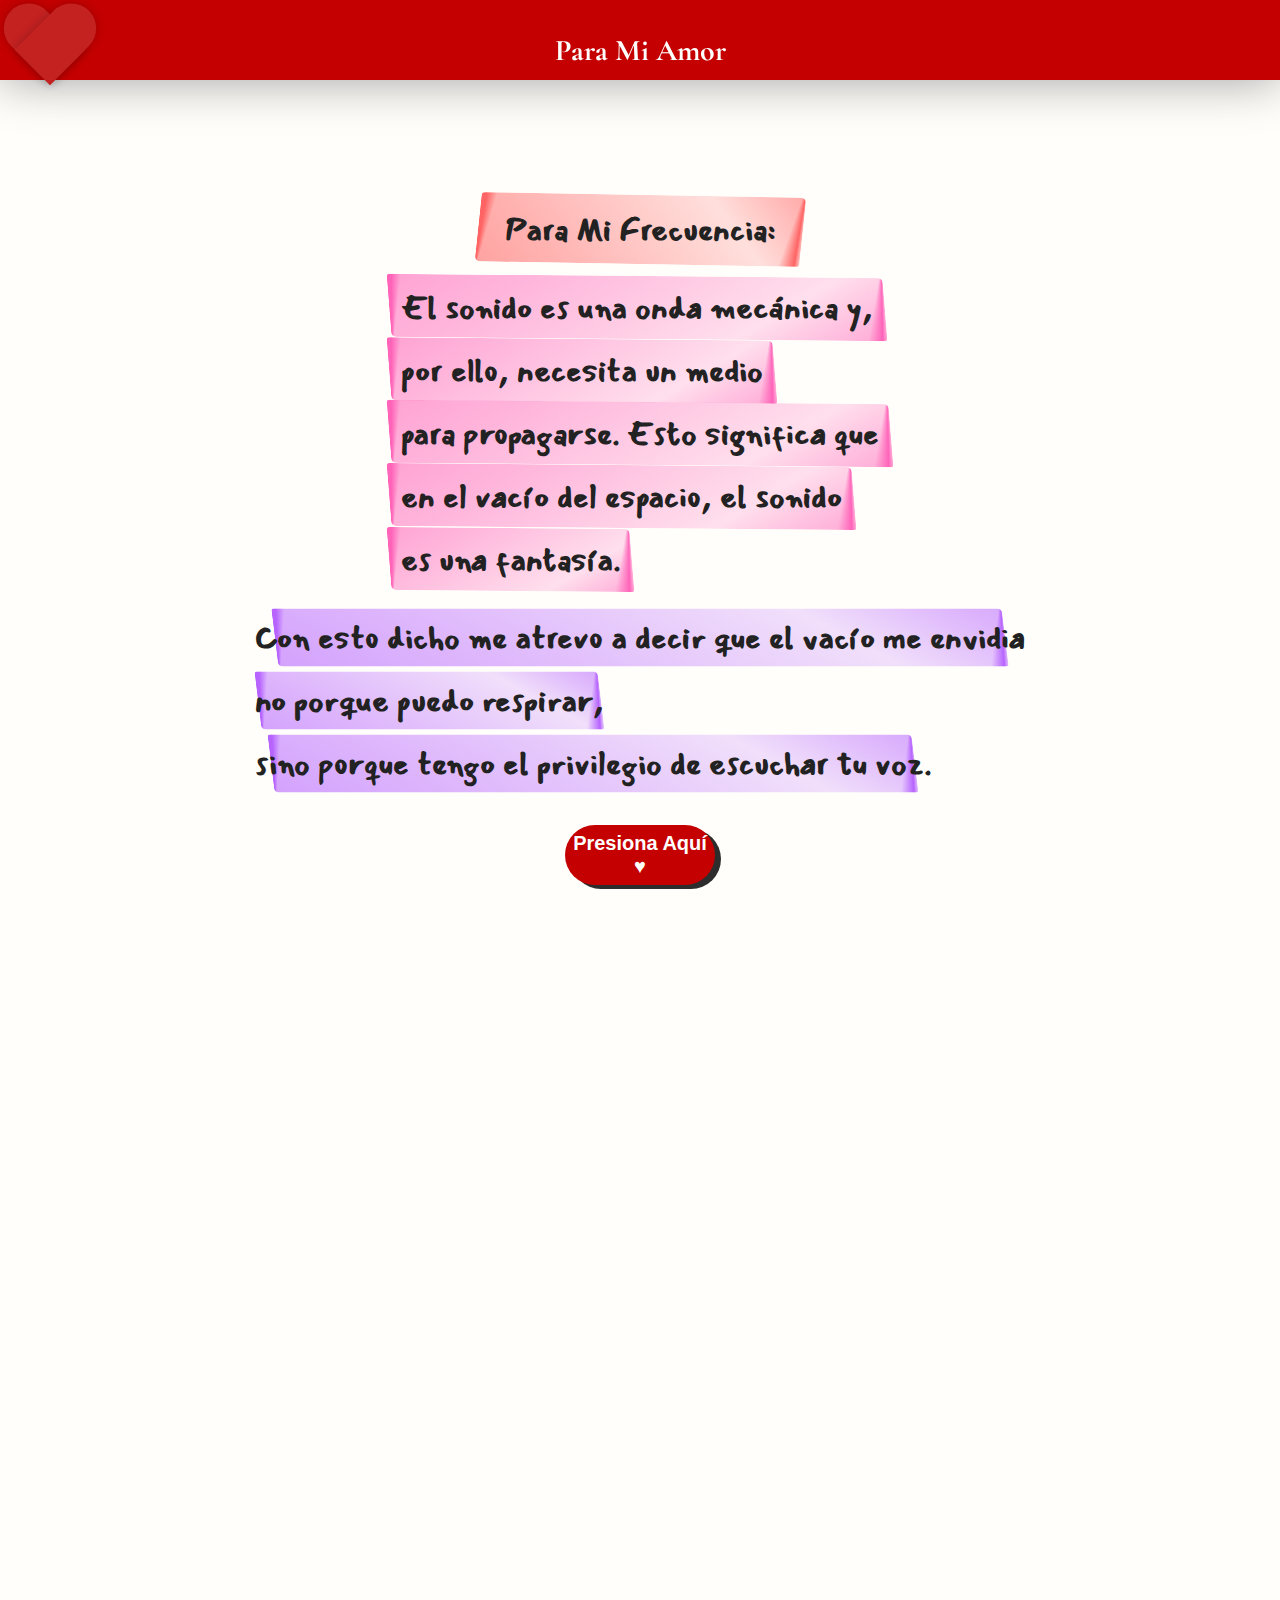
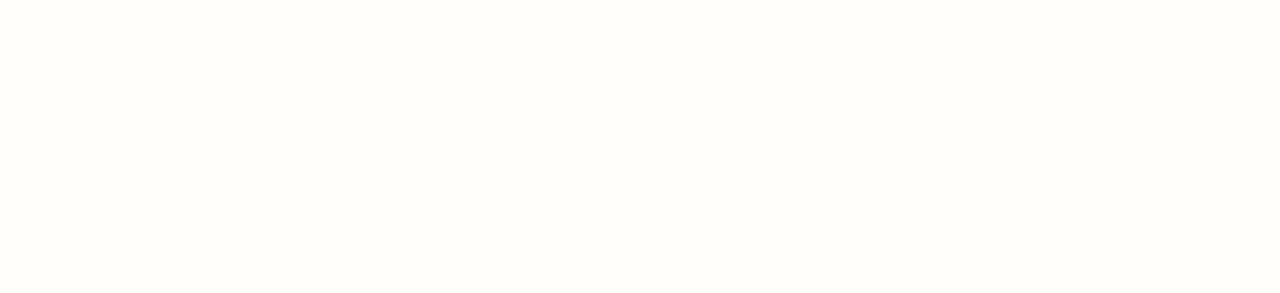
<file: index.html>
<!DOCTYPE html>
<html lang="es">
<head>
    <meta charset="UTF-8">
    <meta name="viewport" content="width=device-width, initial-scale=1.0">
    <title>Para Mi Amor</title>
    
    <!-- CSS Files -->
    <link rel="stylesheet" href="love.css">
    <link rel="stylesheet" href="heart.css">
    <link rel="stylesheet" href="highlight.css">
    
    <!-- Google Fonts -->
    <link rel="preconnect" href="https://fonts.googleapis.com">
    <link rel="preconnect" href="https://fonts.gstatic.com" crossorigin>
    <link href="https://fonts.googleapis.com/css2?family=Playfair+Display:ital,wght@0,400;0,600;1,400&display=swap" rel="stylesheet">
    <link href="https://fonts.googleapis.com/css2?family=Cormorant+Garamond:ital,wght@0,400;0,500;1,400&display=swap" rel="stylesheet">
</head>
<body class="love-body">

    <!-- Fixed Header -->
    <header class="header">
        <div class="heart-container">
            <div id="heart"></div>
        </div>
        <h1 class="title-header">Para Mi Amor</h1>
    </header>

    <!-- Main Content -->
    <main>
        <!-- Poem Section -->
        <section class="highlight-poem">
            <div class="poem-title">
                <h2 class="text yellow-mark">Para Mi Frecuencia:</h2>
            </div>

            <div class="poem-stanza">
                <p class="text red-mark">El sonido es una onda mecánica y,</p>
                <p class="text red-mark">por ello, necesita un medio</p>
                <p class="text red-mark">para propagarse. Esto significa que</p>
                <p class="text red-mark">en el vacío del espacio, el sonido</p>
                <p class="text red-mark">es una fantasía.</p>
            </div>

            <div class="poem-stanza poem-stanza-indent">
                <p class="text green-mark">Con esto dicho me atrevo a decir que el vacío me envidia</p>
                <p class="text green-mark">no porque puedo respirar,</p>
                <p class="text green-mark">sino porque tengo el privilegio de escuchar tu voz.</p>
            </div>
        </section>

        <!-- Call to Action Button -->
        <section class="love-button">
            <button class="cta-button" onclick="window.location.href='flowers/flowers.html'">
                <span class="button-text">Presiona Aquí</span>
                <span class="button-icon">♥</span>
            </button>
        </section>
    </main>

</body>
</html>
</file>
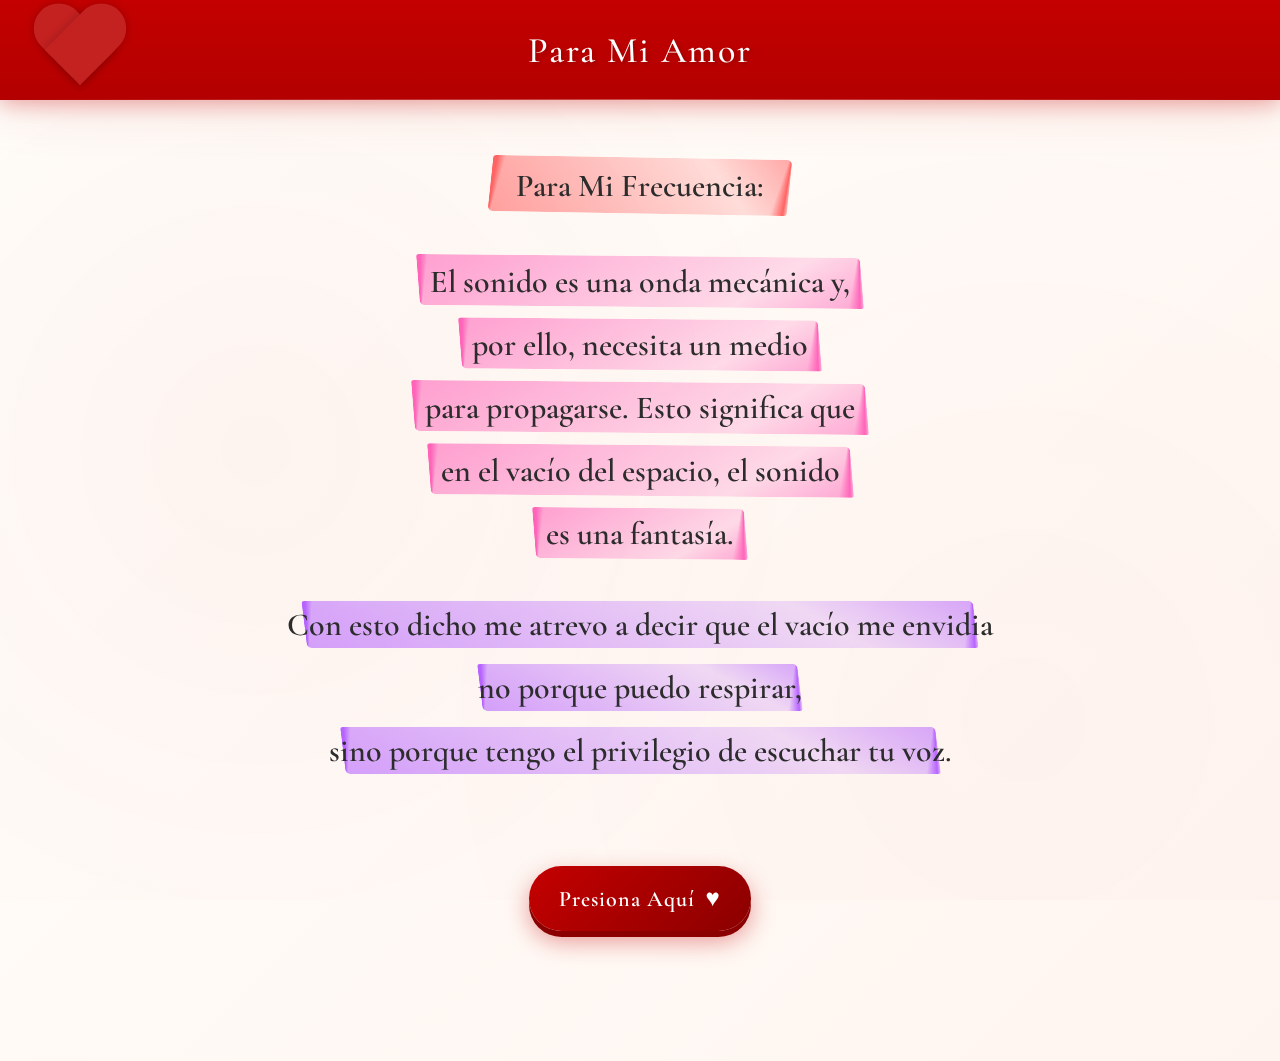
<file: unlocked/index.html>
<!DOCTYPE html>
<html lang="es">
<head>
    <meta charset="UTF-8">
    <meta name="viewport" content="width=device-width, initial-scale=1.0">
    <title>Para Mi Amor</title>
    
    <!-- CSS Files -->
    <link rel="stylesheet" href="love.css">
    <link rel="stylesheet" href="heart.css">
    <link rel="stylesheet" href="highlight.css">
    
    <!-- Google Fonts -->
    <link rel="preconnect" href="https://fonts.googleapis.com">
    <link rel="preconnect" href="https://fonts.gstatic.com" crossorigin>
    <link href="https://fonts.googleapis.com/css2?family=Playfair+Display:ital,wght@0,400;0,600;1,400&display=swap" rel="stylesheet">
    <link href="https://fonts.googleapis.com/css2?family=Cormorant+Garamond:ital,wght@0,400;0,500;1,400&display=swap" rel="stylesheet">
</head>
<body class="love-body">

    <!-- Fixed Header -->
    <header class="header">
        <div class="heart-container">
            <div id="heart"></div>
        </div>
        <h1 class="title-header">Para Mi Amor</h1>
    </header>

    <!-- Main Content -->
    <main>
        <!-- Poem Section -->
        <section class="highlight-poem">
            <div class="poem-title">
                <h2 class="text yellow-mark">Para Mi Frecuencia:</h2>
            </div>

            <div class="poem-stanza">
                <p class="text red-mark">El sonido es una onda mecánica y,</p>
                <p class="text red-mark">por ello, necesita un medio</p>
                <p class="text red-mark">para propagarse. Esto significa que</p>
                <p class="text red-mark">en el vacío del espacio, el sonido</p>
                <p class="text red-mark">es una fantasía.</p>
            </div>

            <div class="poem-stanza poem-stanza-indent">
                <p class="text green-mark">Con esto dicho me atrevo a decir que el vacío me envidia</p>
                <p class="text green-mark">no porque puedo respirar,</p>
                <p class="text green-mark">sino porque tengo el privilegio de escuchar tu voz.</p>
            </div>
        </section>

        <!-- Call to Action Button -->
        <section class="love-button">
            <button class="cta-button" onclick="window.location.href='../flowers/flowers.html'">
                <span class="button-text">Presiona Aquí</span>
                <span class="button-icon">♥</span>
            </button>
        </section>
    </main>

</body>
</html>
</file>
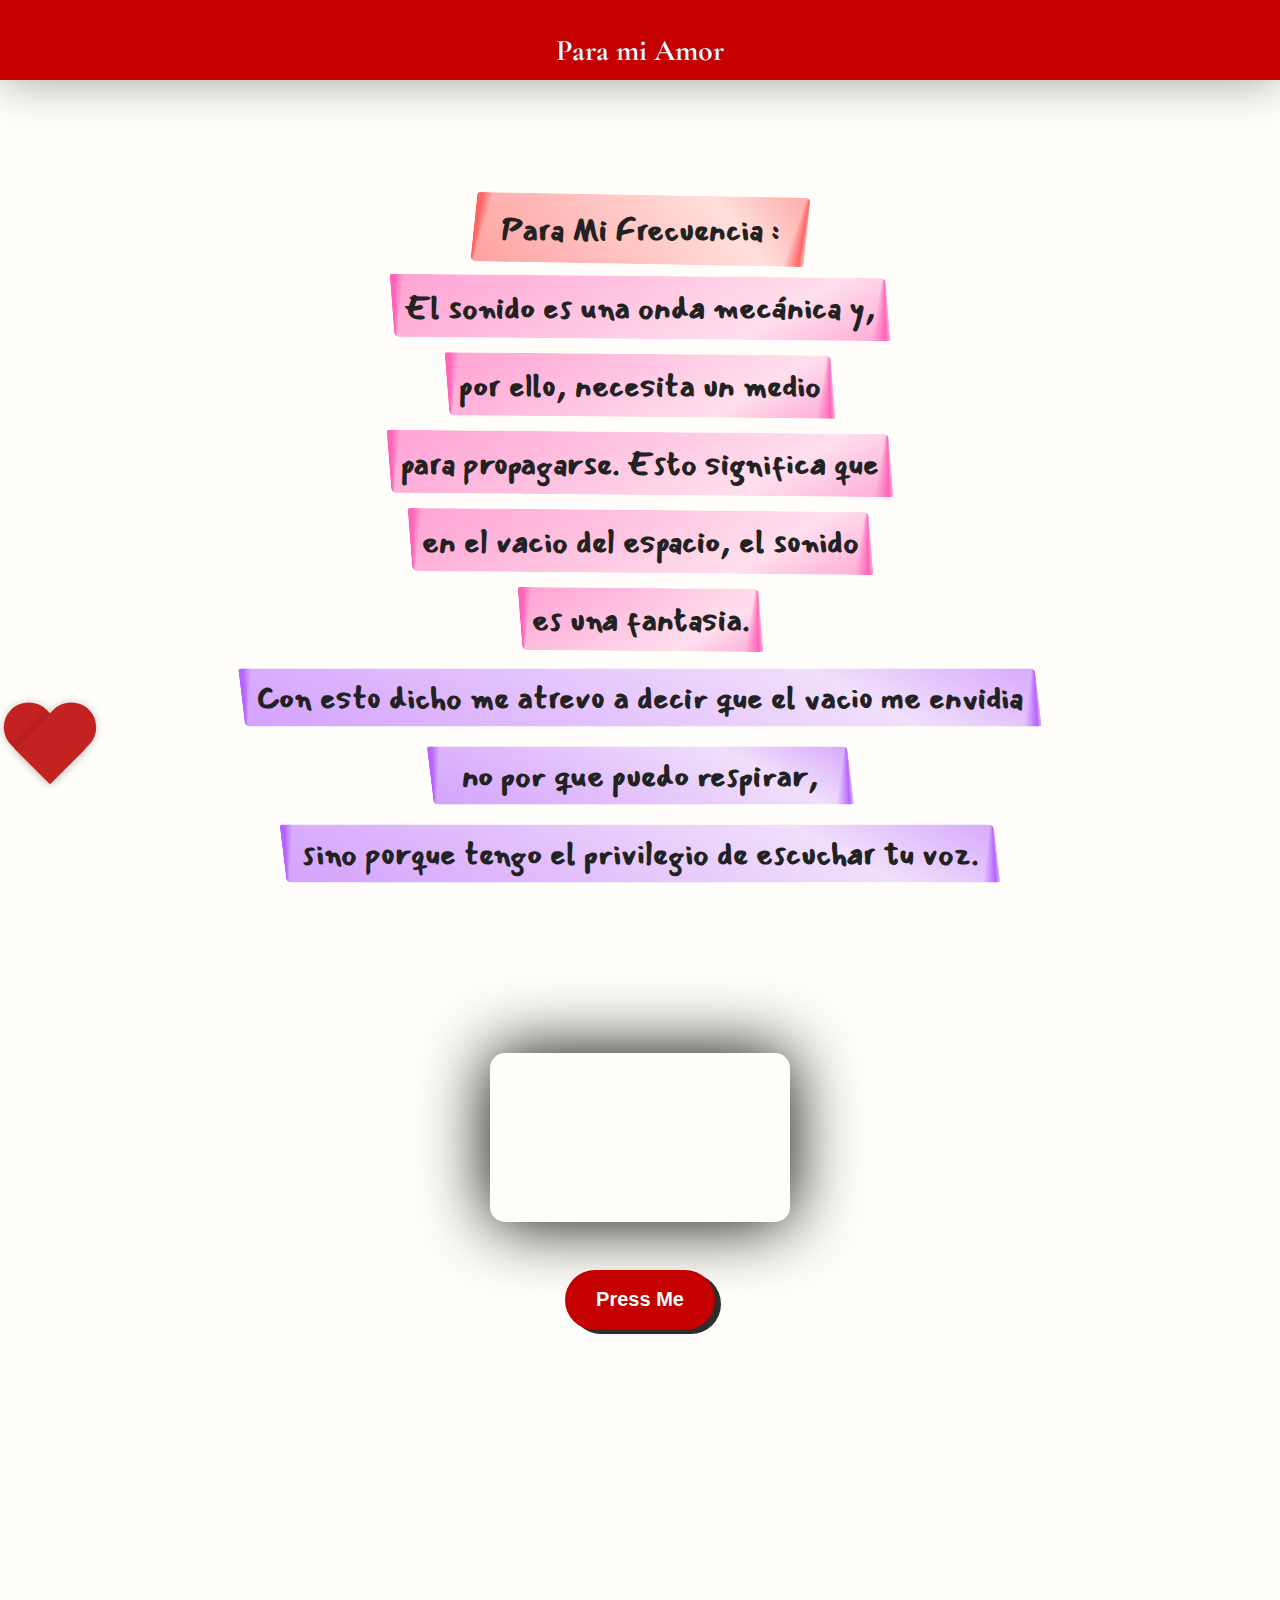
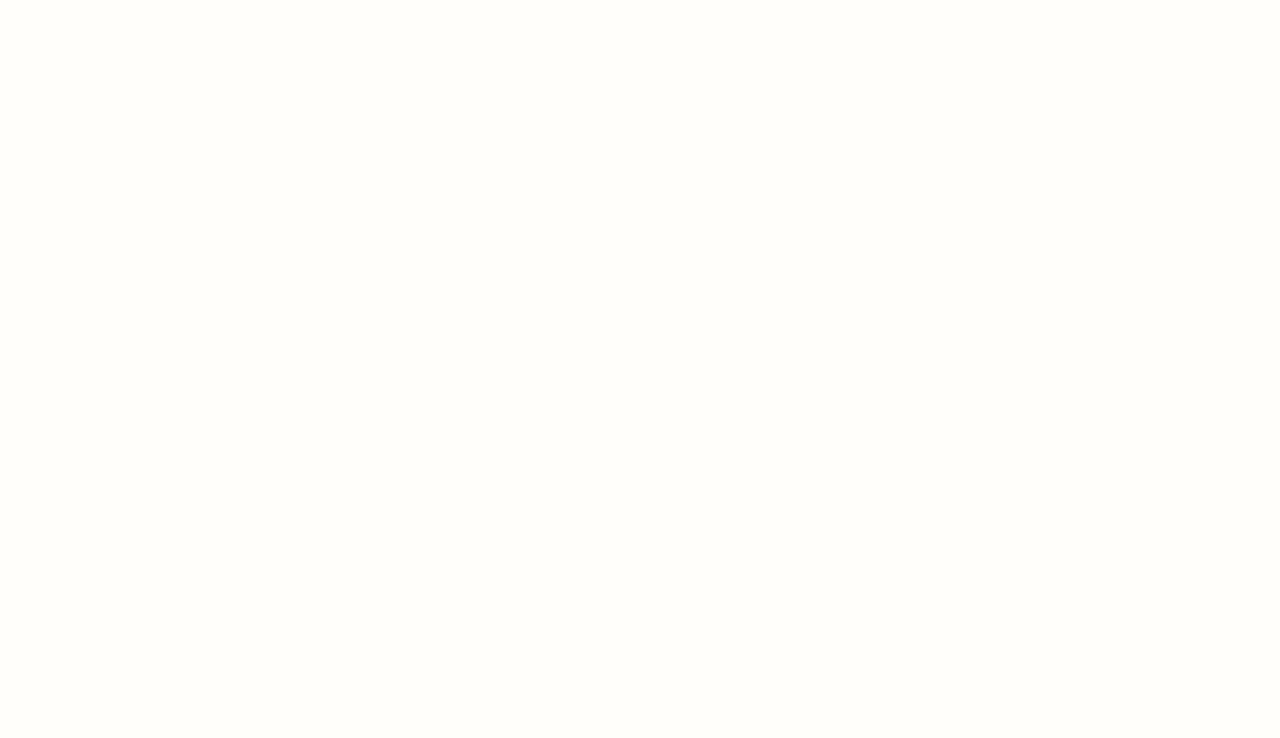
<file: love.html>
<!DOCTYPE html>
<html lang="en">
<head>
    <link rel="stylesheet" href="love.css">
    <link rel="stylesheet" href="heart.css">
    <link rel="stylesheet" href="highlight.css">
    <link rel="stylesheet" href="https://fonts.googleapis.com/css2?family=Playfair+Display:ital,wght@0,400;0,600;1,400&display=swap">
    <link rel="stylesheet" href="https://fonts.googleapis.com/css2?family=Cormorant+Garamond:ital,wght@0,400;0,500;1,400&display=swap">
   
    <meta charset="UTF-8">
    <meta name="viewport" content="width=device-width, initial-scale=1.0">
    <title>Love</title>
</head>
<body>

<!doctype html>
<html>
  <body class="love-body">

    

    <div class="header"> 
        <h1 style="color: aliceblue;" class="title-header"> Para mi Amor </h1>
    </div>

    <div class="heart-container">
      <div id="heart"></div>
    </div>
    


    <div class="highlight-poem">

    <div class="text yellow-mark">Para Mi Frecuencia :</div>

     
      <div class="text red-mark">El sonido es una onda mecánica y,</div>
      <div class="text red-mark">por ello, necesita un medio</div>
      <div class="text red-mark">para propagarse. Esto significa que</div>
      <div class="text red-mark">en el vacio del espacio, el sonido</div>
      <div class="text red-mark">es una fantasia.</div>

  

      <div style="padding-left: 50px; padding-right: 50px;" class="text green-mark">Con esto dicho me atrevo a decir que el vacio me envidia</div>
      <div style="padding-left: 50px; padding-right: 50px;" class="text green-mark">no por que puedo respirar,</div>
      <div style="padding-left: 50px; padding-right: 50px;" class="text green-mark">sino porque tengo el privilegio de escuchar tu voz.</div>

    </div>

    <div class = "video-container">
        <iframe
        class="video-frame"
        width="560"
        height="315"
        src="https://www.youtube.com/embed/-O0TCLgB7jA"
        title="YouTube player"
        frameborder="0"
        allow="accelerometer; autoplay; clipboard-write; encrypted-media; gyroscope; picture-in-picture; web-share"
        allowfullscreen>
        </iframe>
       
    </div>

    <div class="love-button">
      <button> Press Me </button>
    </div>




  </body>
</html>


    
</body>
</html>
</file>
<file: love.css>
iframe{
    border: none;
    width: 100%;
    height: 100%;
}

.title-header{
    color: rgb(255, 255, 255);
    font-family: 'Cormorant Garamond', sans-serif;
    font-size: 30px;
    padding-top: 20px;

    
}

button{
    background-color: #C40000;
    color: white;
    height: 60px;
    width: 150px;
    font-size: 20px;
    font-weight: bold;
    border: none;
    border-radius: 40px;
    cursor: pointer;
    box-shadow: 6px 4px 0px rgb(45, 45, 45);
}

.video-frame{
    border-radius: 15px; /* Adjusted border-radius for all corners */
    height: auto;
    width: 100%;
    max-width: 690px;
    aspect-ratio: 16/9;
    box-shadow: 0 0 70px rgb(0, 0, 0);
}

.video-container{
    padding-top: 150px;
    padding-left: 20px;
    padding-right: 20px;
    display: flex;
    justify-content: center;
}

.love-body{
    background-color: #fffefa;
    padding-bottom: 1000px;
    /* FIX: Added padding-top to push content below the fixed header.
       WHY YOU WERE WRONG: When an element has position:fixed, it doesn't take up space in the document.
       Content flows as if it doesn't exist, causing overlap. This padding creates space for it. */
    padding-top: 140px;
}

.header{
    background-color: #C40000;
    position: fixed;
    left: 0px;
    right: 0px;
    top: 0px;
    display: flex;
    justify-content: center;
    align-items: center;
    box-shadow: 0 0 50px rgb(158, 158, 158);
    /* FIX: Added z-index to ensure header stays on top of content.
       FIX: Added height to define the fixed header's size (matching padding-top in body).
       WHY YOU WERE WRONG: Without explicit height, the header's size depends on content,
       making padding calculations unreliable. Also missing z-index can cause layering issues. */
    z-index: 1000;
    height: 80px;}



.heart-container{
    padding-top: 20px;
    display: flex;
    position: absolute;
    left: 0;
    /* FIX: Moved this inside the header structure in HTML (see HTML changes).
       WHY THIS WAS WRONG: Absolute positioning without a positioned parent creates confusion.
       The heart was being positioned relative to a parent element outside the fixed header,
       causing it to overlap and not stick with the header when scrolling. */
}


.love-button{
    display: flex;
    justify-content: center;
    margin-top: 30px;
    padding: 0 20px;
}

@media (max-width: 768px) {
    button {
        height: 50px;
        width: 130px;
        font-size: 16px;
    }
    
    h1 {
        font-size: 24px;
    }
    
    .highlight-poem {
        padding-top: 30px;
        /* FIX: Reduced padding-top for tablet screens for better spacing balance. */
    }
}

@media (max-width: 480px) {
    .header {
        flex-direction: column;
        padding: 10px 0;
    }
    
    .heart-container {
        position: relative;
        margin-bottom: 10px;
    }
    
    h1 {
        font-size: 20px;
        margin-top: 0;
    }
    
    button {
        height: 45px;
        width: 120px;
        font-size: 14px;
    }
    
    .video-container {
        padding-top: 80px;
    }
}


.highlight-poem{
    padding-top: 50px;
    display: flex;
    flex-direction: column;
    align-items: center;
    gap: 15px;
    /* FIX: Increased padding-top from 0 to 50px for additional spacing below header.
       WHY YOU WERE WRONG: padding-top: 0 meant no extra space, relying only on body's padding-top.
       This adds a buffer zone for better visual separation from the fixed header. */
}
.peom-title{
    display: flex;
    align-items: center;
}
</file>
<file: heart.css>
body{
  padding:50px 0;
  background-color:#c33
}

#heart {
    position: relative;
    width: 100px;
    height: 90px;
    animation: heartbeat 1s infinite;
    margin:0 auto;
}
#heart:before,
#heart:after {
    position: absolute;
    content: "";
    left: 50px;
    top: 0;
    width: 50px;
    height: 80px;
    background: #c42121;
    -moz-border-radius: 50px 50px 0 0;
    border-radius: 50px 50px 0 0;
    -webkit-transform: rotate(-45deg);
       -moz-transform: rotate(-45deg);
        -ms-transform: rotate(-45deg);
         -o-transform: rotate(-45deg);
            transform: rotate(-45deg);
    -webkit-transform-origin: 0 100%;
       -moz-transform-origin: 0 100%;
        -ms-transform-origin: 0 100%;
         -o-transform-origin: 0 100%;
            transform-origin: 0 100%;
            box-shadow: 0 0 10px rgba(0, 0, 0, 0.2);
}
#heart:after {
    left: 0;
    -webkit-transform: rotate(45deg);
       -moz-transform: rotate(45deg);
        -ms-transform: rotate(45deg);
         -o-transform: rotate(45deg);
            transform: rotate(45deg);
    -webkit-transform-origin: 100% 100%;
       -moz-transform-origin: 100% 100%;
        -ms-transform-origin: 100% 100%;
         -o-transform-origin: 100% 100%;
            transform-origin :100% 100%;
}



@keyframes heartbeat
{
  0%
  {
    transform: scale( .55 );
  }
  20%
  {
    transform: scale( .75 );
  }
  40%
  {
    transform: scale( .55 );
  }
  60%
  {
    transform: scale( .75 );
  }
  80%
  {
    transform: scale( .75 );
  }
  100%
  {
    transform: scale( .55 );
  }
}
</file>
<file: highlight.css>
@import url('https://fonts.googleapis.com/css2?family=Mansalva&display=swap');

* {
  box-sizing: border-box;
}

body {
  min-height: 100vh;
  color: #222;
  background-color: #ececec;
  font-family: "Mansalva", sans-serif;
  
  display: flex;
  flex-direction: column;
  justify-content: center;
  align-items: center;
  gap: 18px;
}

.text {
  width: fit-content;
  padding: 6px 12px;
  position: relative;
  font-size: 32px;
  font-weight: 600;
  user-select: none;
  text-align: center;
  white-space: normal;
  margin: 0 10px;
  
  &:before {
    content: '';
    position: absolute;
    inset: 0;
    z-index: -1;
    border-radius: 3px 5px 3px 5px;
    background: 
      conic-gradient(at 0 100%, rgb(var(--mark-color) / 100%) 1% , #fff0 3%) no-repeat 0 0 / auto 120%,
      conic-gradient(from 180deg at 100% 0, #fff0, rgb(var(--mark-color) / 100%) 1%, #fff0 4%) no-repeat 100% 100% / auto 120%,
      linear-gradient(var(--mark-bg-angle), rgb(var(--mark-color) / 60%), rgb(var(--mark-color) / 20%) 75%, rgb(var(--mark-color) / 55%)) no-repeat center / auto;
  }
  
  &.yellow-mark:before {
    rotate: 1deg;
    scale: 1.1;
    transform: skew(-5deg);
    --mark-color: 255 100 100;
    --mark-bg-angle: 50deg;
  }
  
  &.green-mark:before {
    scale: 0.92;
    transform: skew(7deg);
    --mark-color: 183 100 255;
    --mark-bg-angle: 30deg;

  }
  &.red-mark:before {
    rotate: 0.5deg;
    transform: skew(5deg);
    --mark-color: 255 100 185;
    --mark-bg-angle: 150deg;
  
  }
}

@media (max-width: 768px) {
  .text {
    font-size: 24px;
  }
}

@media (max-width: 480px) {
  .text {
    font-size: 18px;
    padding: 4px 8px;
  }
}
</file>
<file: unlocked/love.css>
/* ===================================
   CSS VARIABLES & ROOT STYLES
   =================================== */
:root {
    --primary-red: #C40000;
    --deep-red: #8B0000;
    --soft-cream: #fffefa;
    --shadow-color: rgba(0, 0, 0, 0.15);
    --header-height: 100px;
    --transition-smooth: 0.3s cubic-bezier(0.4, 0, 0.2, 1);
}

* {
    margin: 0;
    padding: 0;
    box-sizing: border-box;
}

/* ===================================
   BODY & LAYOUT
   =================================== */
.love-body {
    background: linear-gradient(135deg, var(--soft-cream) 0%, #fff5f0 100%);
    min-height: 100vh;
    padding-top: var(--header-height);
    font-family: 'Cormorant Garamond', serif;
    color: #2c2c2c;
    position: relative;
    overflow-x: hidden;
}

/* Subtle background pattern */
.love-body::before {
    content: '';
    position: fixed;
    top: 0;
    left: 0;
    right: 0;
    bottom: 0;
    background-image: 
        radial-gradient(circle at 20% 50%, rgba(196, 0, 0, 0.03) 0%, transparent 50%),
        radial-gradient(circle at 80% 80%, rgba(196, 0, 0, 0.02) 0%, transparent 50%);
    pointer-events: none;
    z-index: 0;
}

main {
    position: relative;
    z-index: 1;
}

/* ===================================
   HEADER
   =================================== */
.header {
    background: linear-gradient(180deg, var(--primary-red) 0%, #b30000 100%);
    position: fixed;
    left: 0;
    right: 0;
    top: 0;
    height: var(--header-height);
    display: flex;
    justify-content: center;
    align-items: center;
    box-shadow: 0 4px 20px rgba(196, 0, 0, 0.3), 0 0 60px rgba(196, 0, 0, 0.15);
    z-index: 1000;
    transition: box-shadow var(--transition-smooth);
}

.header::after {
    content: '';
    position: absolute;
    bottom: 0;
    left: 0;
    right: 0;
    height: 1px;
    background: linear-gradient(90deg, transparent, rgba(255,255,255,0.3) 50%, transparent);
}

.title-header {
    color: #ffffff;
    font-family: 'Cormorant Garamond', serif;
    font-size: 36px;
    font-weight: 500;
    letter-spacing: 2px;
    text-align: center;
    text-shadow: 2px 2px 4px rgba(0, 0, 0, 0.2);
    animation: fadeInDown 0.8s ease-out;
}

/* ===================================
   HEART CONTAINER
   =================================== */
.heart-container {
    position: absolute;
    left: 30px;
    top: 50%;
    transform: translateY(-50%);
    animation: fadeIn 1s ease-out 0.3s backwards;
}

/* ===================================
   POEM SECTION
   =================================== */
.highlight-poem {
    padding: 60px 20px 40px;
    display: flex;
    flex-direction: column;
    align-items: center;
    gap: 25px;
    max-width: 900px;
    margin: 0 auto;
    animation: fadeInUp 1s ease-out 0.2s backwards;
}

.poem-title {
    margin-bottom: 20px;
}

.poem-title h2 {
    margin: 0;
    font-size: 32px;
}

.poem-stanza {
    display: flex;
    flex-direction: column;
    align-items: center;
    gap: 12px;
    width: 100%;
}

.poem-stanza-indent {
    margin-top: 15px;
    padding: 0 30px;
}

.poem-stanza p {
    margin: 0;
    animation: fadeInStagger 0.6s ease-out backwards;
}

.poem-stanza p:nth-child(1) { animation-delay: 0.4s; }
.poem-stanza p:nth-child(2) { animation-delay: 0.5s; }
.poem-stanza p:nth-child(3) { animation-delay: 0.6s; }
.poem-stanza p:nth-child(4) { animation-delay: 0.7s; }
.poem-stanza p:nth-child(5) { animation-delay: 0.8s; }

/* ===================================
   BUTTON SECTION
   =================================== */
.love-button {
    display: flex;
    justify-content: center;
    padding: 50px 20px 80px;
    animation: fadeInUp 1s ease-out 0.9s backwards;
}

.cta-button {
    background: linear-gradient(135deg, var(--primary-red) 0%, var(--deep-red) 100%);
    color: white;
    height: 65px;
    min-width: 200px;
    padding: 0 30px;
    font-family: 'Cormorant Garamond', serif;
    font-size: 22px;
    font-weight: 600;
    letter-spacing: 1px;
    border: none;
    border-radius: 50px;
    cursor: pointer;
    box-shadow: 
        0 6px 0 var(--deep-red),
        0 10px 25px rgba(196, 0, 0, 0.4);
    transition: all 0.15s cubic-bezier(0.2, 0.8, 0.2, 1);
    transform: translateY(0);
    position: relative;
    overflow: hidden;
    display: flex;
    align-items: center;
    justify-content: center;
    gap: 10px;
}

/* Button shine effect */
.cta-button::before {
    content: '';
    position: absolute;
    top: 0;
    left: -100%;
    width: 100%;
    height: 100%;
    background: linear-gradient(90deg, transparent, rgba(255,255,255,0.2), transparent);
    transition: left 0.5s;
}

.cta-button:hover::before {
    left: 100%;
}

.cta-button:hover {
    transform: translateY(-2px);
    box-shadow: 
        0 8px 0 var(--deep-red),
        0 15px 35px rgba(196, 0, 0, 0.5);
}

.cta-button:active {
    transform: translateY(4px);
    box-shadow: 
        0 2px 0 var(--deep-red),
        0 5px 15px rgba(196, 0, 0, 0.3);
}

.cta-button:focus-visible {
    outline: 3px solid rgba(255, 255, 255, 0.5);
    outline-offset: 4px;
}

.button-icon {
    font-size: 24px;
    display: inline-block;
    animation: heartPulse 1.5s ease-in-out infinite;
}

/* ===================================
   ANIMATIONS
   =================================== */
@keyframes fadeIn {
    from {
        opacity: 0;
    }
    to {
        opacity: 1;
    }
}

@keyframes fadeInDown {
    from {
        opacity: 0;
        transform: translateY(-20px);
    }
    to {
        opacity: 1;
        transform: translateY(0);
    }
}

@keyframes fadeInUp {
    from {
        opacity: 0;
        transform: translateY(30px);
    }
    to {
        opacity: 1;
        transform: translateY(0);
    }
}

@keyframes fadeInStagger {
    from {
        opacity: 0;
        transform: translateX(-20px);
    }
    to {
        opacity: 1;
        transform: translateX(0);
    }
}

@keyframes heartPulse {
    0%, 100% {
        transform: scale(1);
    }
    50% {
        transform: scale(1.2);
    }
}

/* ===================================
   VIDEO SECTION (if needed later)
   =================================== */
.video-container {
    padding: 80px 20px;
    display: flex;
    justify-content: center;
}

.video-frame {
    border-radius: 15px;
    width: 100%;
    max-width: 690px;
    aspect-ratio: 16/9;
    box-shadow: 0 20px 60px rgba(0, 0, 0, 0.3);
    border: none;
}

iframe {
    border: none;
    width: 100%;
    height: 100%;
}

/* ===================================
   RESPONSIVE DESIGN
   =================================== */

/* Tablets */
@media (max-width: 768px) {
    :root {
        --header-height: 90px;
    }

    .title-header {
        font-size: 28px;
        letter-spacing: 1.5px;
    }

    .heart-container {
        left: 20px;
    }

    .highlight-poem {
        padding: 40px 15px 30px;
        gap: 20px;
    }

    .poem-title h2 {
        font-size: 28px;
    }

    .poem-stanza-indent {
        padding: 0 20px;
    }

    .cta-button {
        height: 60px;
        min-width: 180px;
        font-size: 20px;
        padding: 0 25px;
    }

    .love-button {
        padding: 40px 20px 60px;
    }
}

/* Mobile */
@media (max-width: 480px) {
    :root {
        --header-height: 140px;
    }

    .header {
        flex-direction: column;
        padding: 15px 0;
        gap: 10px;
    }

    .heart-container {
        position: relative;
        left: 0;
        top: 0;
        transform: none;
        margin-bottom: 5px;
    }

    .title-header {
        font-size: 24px;
        letter-spacing: 1px;
        padding: 0 10px;
    }

    .highlight-poem {
        padding: 30px 10px 20px;
        gap: 15px;
    }

    .poem-title h2 {
        font-size: 24px;
    }

    .poem-stanza {
        gap: 10px;
    }

    .poem-stanza-indent {
        padding: 0 10px;
        margin-top: 10px;
    }

    .cta-button {
        height: 55px;
        min-width: 160px;
        font-size: 18px;
        padding: 0 20px;
        gap: 8px;
    }

    .button-icon {
        font-size: 20px;
    }

    .love-button {
        padding: 30px 15px 50px;
    }

    .video-container {
        padding: 60px 15px;
    }
}

/* Very small screens */
@media (max-width: 360px) {
    .title-header {
        font-size: 20px;
    }

    .poem-title h2 {
        font-size: 20px;
    }

    .cta-button {
        height: 50px;
        min-width: 140px;
        font-size: 16px;
    }
}
</file>
<file: unlocked/heart.css>
body{
  padding:50px 0;
  background-color:#c33
}

#heart {
    position: relative;
    width: 100px;
    height: 90px;
    animation: heartbeat 1s infinite;
    margin:0 auto;
}
#heart:before,
#heart:after {
    position: absolute;
    content: "";
    left: 50px;
    top: 0;
    width: 50px;
    height: 80px;
    background: #c42121;
    -moz-border-radius: 50px 50px 0 0;
    border-radius: 50px 50px 0 0;
    -webkit-transform: rotate(-45deg);
       -moz-transform: rotate(-45deg);
        -ms-transform: rotate(-45deg);
         -o-transform: rotate(-45deg);
            transform: rotate(-45deg);
    -webkit-transform-origin: 0 100%;
       -moz-transform-origin: 0 100%;
        -ms-transform-origin: 0 100%;
         -o-transform-origin: 0 100%;
            transform-origin: 0 100%;
            box-shadow: 0 0 10px rgba(0, 0, 0, 0.2);
}
#heart:after {
    left: 0;
    -webkit-transform: rotate(45deg);
       -moz-transform: rotate(45deg);
        -ms-transform: rotate(45deg);
         -o-transform: rotate(45deg);
            transform: rotate(45deg);
    -webkit-transform-origin: 100% 100%;
       -moz-transform-origin: 100% 100%;
        -ms-transform-origin: 100% 100%;
         -o-transform-origin: 100% 100%;
            transform-origin :100% 100%;
}



@keyframes heartbeat
{
  0%
  {
    transform: scale( .55 );
  }
  20%
  {
    transform: scale( .75 );
  }
  40%
  {
    transform: scale( .55 );
  }
  60%
  {
    transform: scale( .75 );
  }
  80%
  {
    transform: scale( .75 );
  }
  100%
  {
    transform: scale( .55 );
  }
}
</file>
<file: unlocked/highlight.css>
@import url('https://fonts.googleapis.com/css2?family=Mansalva&display=swap');

* {
  box-sizing: border-box;
}

body {
  min-height: 100vh;
  color: #222;
  background-color: #ececec;
  font-family: "Mansalva", sans-serif;
  
  display: flex;
  flex-direction: column;
  justify-content: center;
  align-items: center;
  gap: 18px;
}

.text {
  width: fit-content;
  padding: 6px 12px;
  position: relative;
  font-size: 32px;
  font-weight: 600;
  user-select: none;
  text-align: center;
  white-space: normal;
  margin: 0 10px;
  
  &:before {
    content: '';
    position: absolute;
    inset: 0;
    z-index: -1;
    border-radius: 3px 5px 3px 5px;
    background: 
      conic-gradient(at 0 100%, rgb(var(--mark-color) / 100%) 1% , #fff0 3%) no-repeat 0 0 / auto 120%,
      conic-gradient(from 180deg at 100% 0, #fff0, rgb(var(--mark-color) / 100%) 1%, #fff0 4%) no-repeat 100% 100% / auto 120%,
      linear-gradient(var(--mark-bg-angle), rgb(var(--mark-color) / 60%), rgb(var(--mark-color) / 20%) 75%, rgb(var(--mark-color) / 55%)) no-repeat center / auto;
  }
  
  &.yellow-mark:before {
    rotate: 1deg;
    scale: 1.1;
    transform: skew(-5deg);
    --mark-color: 255 100 100;
    --mark-bg-angle: 50deg;
  }
  
  &.green-mark:before {
    scale: 0.92;
    transform: skew(7deg);
    --mark-color: 183 100 255;
    --mark-bg-angle: 30deg;

  }
  &.red-mark:before {
    rotate: 0.5deg;
    transform: skew(5deg);
    --mark-color: 255 100 185;
    --mark-bg-angle: 150deg;
  
  }
}

@media (max-width: 768px) {
  .text {
    font-size: 24px;
  }
}

@media (max-width: 480px) {
  .text {
    font-size: 18px;
    padding: 4px 8px;
  }
}
</file>
